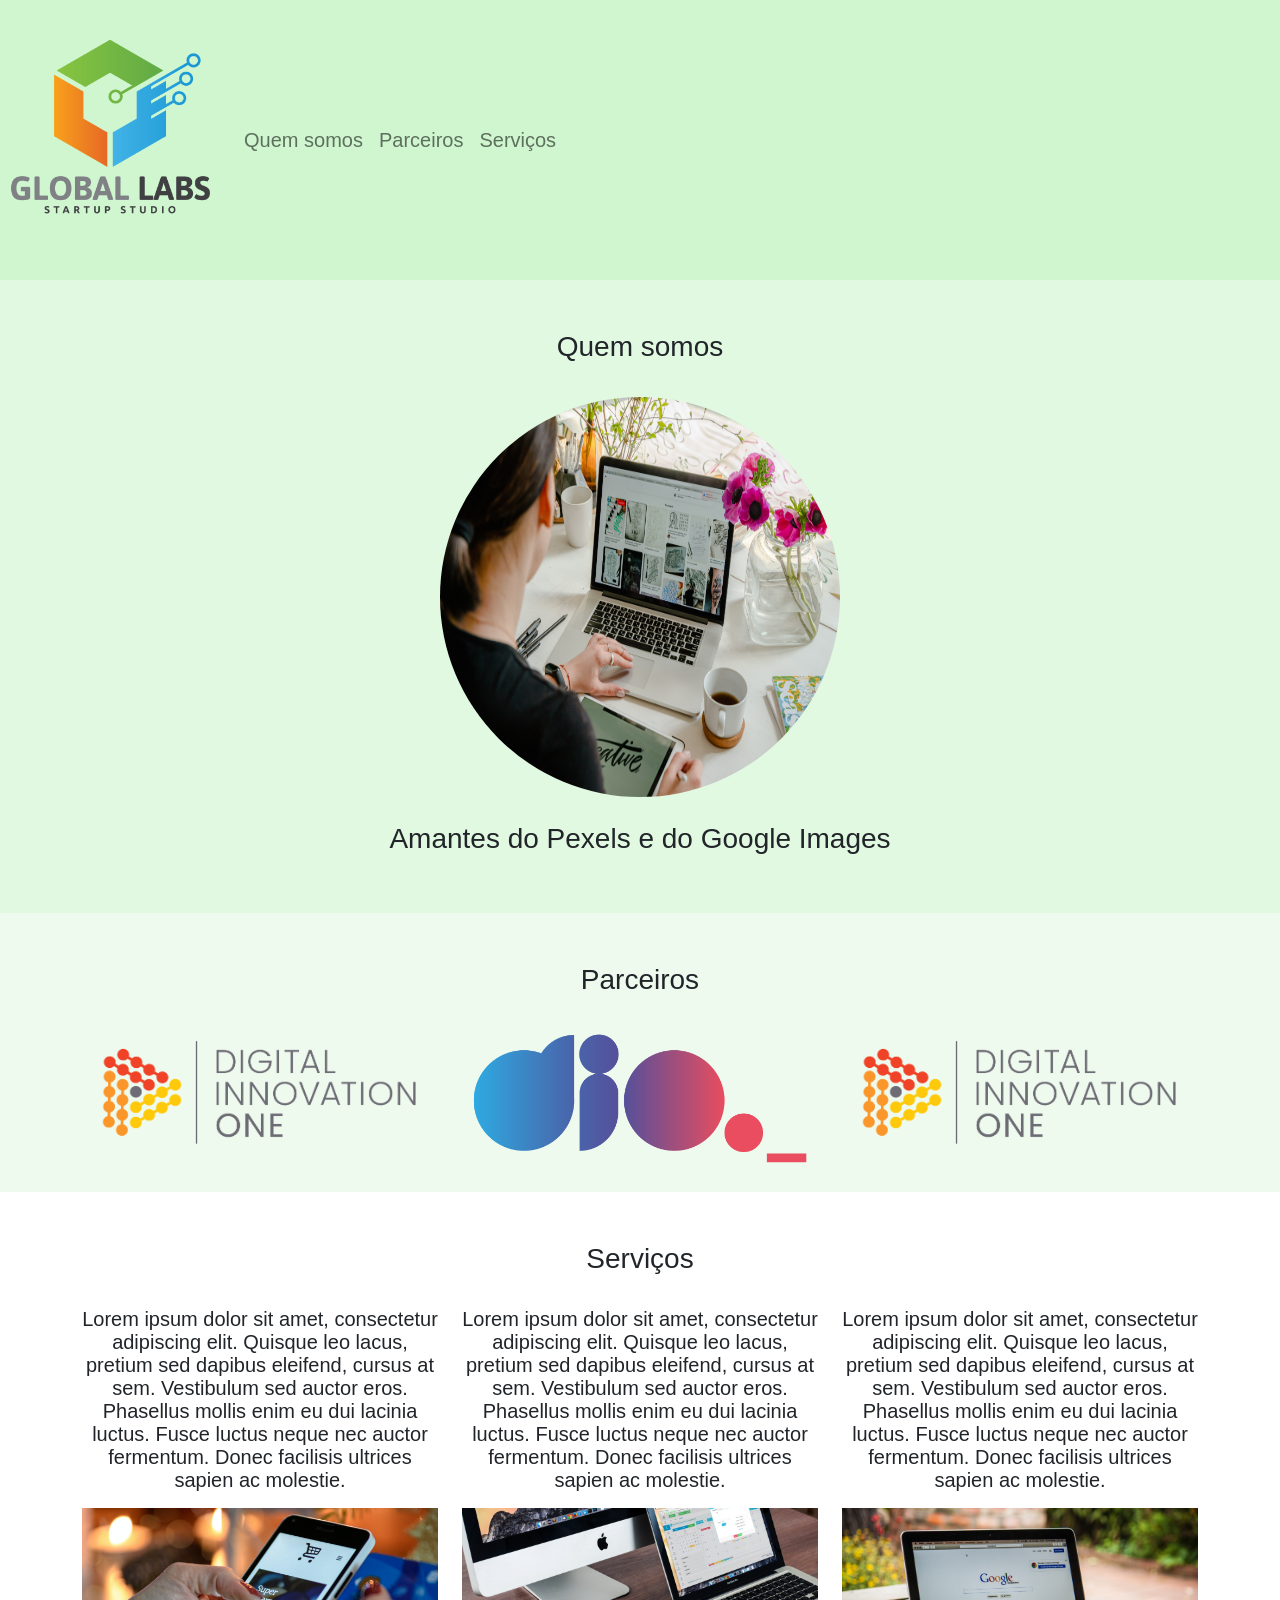
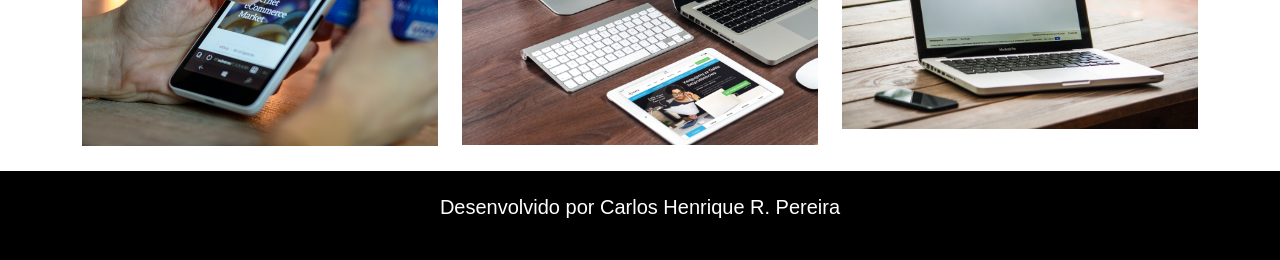
<file: aula_bootstrap/index.html>
<!DOCTYPE html>
<html lang="pt-br">
<head>
    <meta charset="UTF-8">
    <meta http-equiv="X-UA-Compatible" content="IE=edge">
    <meta name="viewport" content="width=device-width, initial-scale=1.0">
    <title>Minha Página</title>
    <link rel="stylesheet" type="text/css" href="bootstrap/css/bootstrap.min.css">
    <link rel="stylesheet" type="text/css" href="style.css">
</head>
<body>
    <nav class="navbar navbar-expand-lg navbar-light padding">
        <a class="navbar-brand" href="#">
            <img src="img/logo-global-labs.webp" width="220" width="80">
        </a>
        <div class="collapse navbar-collapse">
            <ul class="navbar-nav">
                <li class="nav-item">
                    <a class="nav-link" href="#quemsomos">Quem somos</a>
                </li>
                <li class="nav-item">
                    <a class="nav-link" href="#parceiros">Parceiros</a>
                </li>
                <li class="nav-item">
                    <a class="nav-link" href="#serviços">Serviços</a>
                </li>
            </ul>
        </div>
    </nav>

    <section id="quemsomos">
        <div class="container-fluid quem-somos text-center padding">
            <h3 class="padding">Quem somos</h3>
            <img src="img/pexels-antoni-shkraba-4348404.jpg" class="rounded-circle" width="400" height="400">
            <h3 class="padding">Amantes do Pexels e do Google Images</h3>
        </div>
    </section>

    <section id="parceiros">
        <div class="container-fluid text-center padding parceiros">
            <h3 class="padding">Parceiros</h3>
            <div class="container">
                <div class="row">
                    <div class="col-lg-4">
                        <img src="img/logo_dio.png" width="100%">
                    </div>
                    <div class="col-lg-4">
                        <img src="img/logo.png" width="100%">
                    </div>
                    <div class="col-lg-4">
                        <img src="img/logo_dio.png" width="100%">
                    </div>
                </div>
            </div>
        </div>
    </section>
    <section id="serviços">
        <div class="container-fluid text-center padding serviços">
            <h3 class="padding">Serviços</h3>
            <div class="container">
                <div class="row">
                    <div class="col-lg-4">
                        <p>Lorem ipsum dolor sit amet, consectetur adipiscing elit. Quisque leo lacus, pretium sed dapibus eleifend, cursus at sem. Vestibulum sed auctor eros. Phasellus mollis enim eu dui lacinia luctus. Fusce luctus neque nec auctor fermentum. Donec facilisis ultrices sapien ac molestie.</p>
                        <img src="img/pexels-photomix-company-230544.jpg" width="100%">    
                    </div>
                    <div class="col-lg-4">
                        <p>Lorem ipsum dolor sit amet, consectetur adipiscing elit. Quisque leo lacus, pretium sed dapibus eleifend, cursus at sem. Vestibulum sed auctor eros. Phasellus mollis enim eu dui lacinia luctus. Fusce luctus neque nec auctor fermentum. Donec facilisis ultrices sapien ac molestie.</p>
                        <img src="img/pexels-pixabay-39284.jpg" width="100%">
                    </div>
                    <div class="col-lg-4">
                        <p>Lorem ipsum dolor sit amet, consectetur adipiscing elit. Quisque leo lacus, pretium sed dapibus eleifend, cursus at sem. Vestibulum sed auctor eros. Phasellus mollis enim eu dui lacinia luctus. Fusce luctus neque nec auctor fermentum. Donec facilisis ultrices sapien ac molestie.</p>
                        <img src="img/pexels-pixabay-40185.jpg" width="100%">
                    </div>
                </div>
            </div>
    </section>

    <footer class="container-fluid text-center bg-footer padding">
        <p class="footer">Desenvolvido por Carlos Henrique R. Pereira</p>
    </footer>


</body>
</html>
</file>
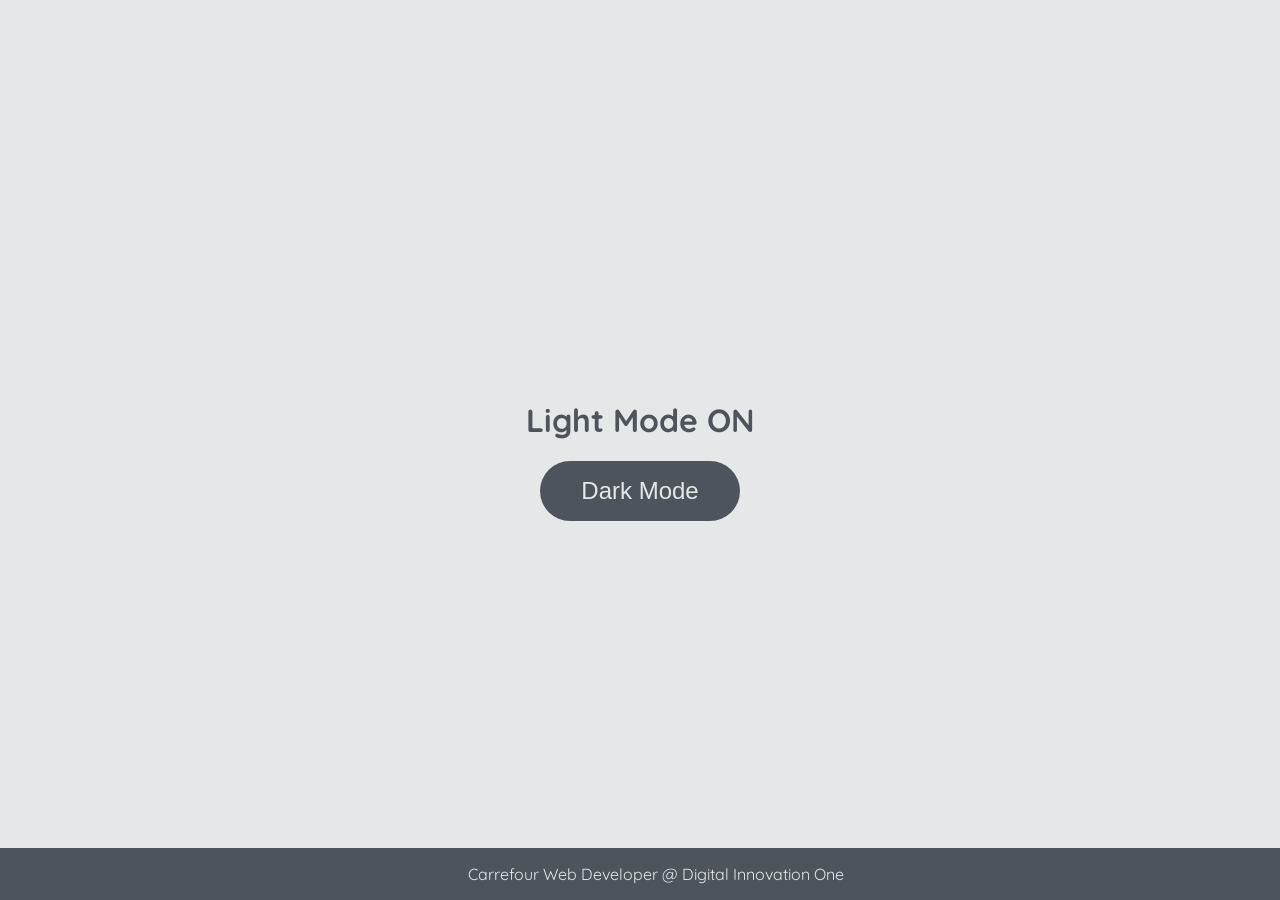
<file: dark-mode-dio/index.html>
<!DOCTYPE html>
<html lang="en">
	<head>
		<meta charset="UTF-8" />
		<meta http-equiv="X-UA-Compatible" content="IE=edge" />
		<meta name="viewport" content="width=device-width, initial-scale=1.0" />
		<link rel="stylesheet" href="assets/css/styles.css" />
		<title>Dark mode and Light Mode</title>
	</head>
	<body>
		<main>
			<h1 id="page-title">Light Mode ON</h1>
			<button aria-label="selecionar-modo" id="mode-selector">Dark Mode</button>
		</main>

		<footer>Carrefour Web Developer @ Digital Innovation One</footer>
		<script src="assets/js/scripts.js"></script>
	</body>
</html>
</file>
<file: aula_bootstrap/style.css>
body{
    font: 20px Arial, sans-serif;
}

.navbar{
    background-color: #CFF6CF;
}

.quem-somos{
    background-color: #E1F8E1;
}

.padding{
    padding-bottom: 25px;
    padding-top: 25px;
    align-items: center;
    align-content: center;
}

.parceiros{
    background-color: #EFFAEE;
}

.bg-footer{
    background-color: black;
}

.footer{
    color: white;
}
</file>
<file: dark-mode-dio/assets/css/styles.css>
@import url('https://fonts.googleapis.com/css2?family=Quicksand:wght@300;400;600&display=swap');

body {
	background-color: #e5e8e8;
	color: #4e545c;
	margin: 0;
	font-family: 'Quicksand';
}

body.dark-mode {
	background-color: #000401;
	color: #e5e8e8;
}

main {
	height: 100vh;
	width: 100%;
	display: flex;
	flex-direction: column;
	align-items: center;
	justify-content: center;
}

footer {
	width: 100%;
	background-color: #4e545c;
	padding: 16px;
	color: #e5e8e8;
	position: fixed;
	bottom: 0;
	text-align: center;
	font-weight: 400;
}

footer.dark-mode {
	background-color: #8d9797;
	color: #000401;
}

button {
	border-radius: 40px;
	font-size: 1.5rem;
	height: 60px;
	width: 200px;
	border: none;
	background-color: #4e545c;
	color: #e5e8e8;
	transition: all 0.5s linear;
}

button:hover {
	background-color: #000401;
}

button.dark-mode {
	background-color: #e5e8e8;
	color: #4e545c;
}

button.dark-mode:hover {
	background-color: #4e545c;
	color: #e5e8e8;
}
</file>
